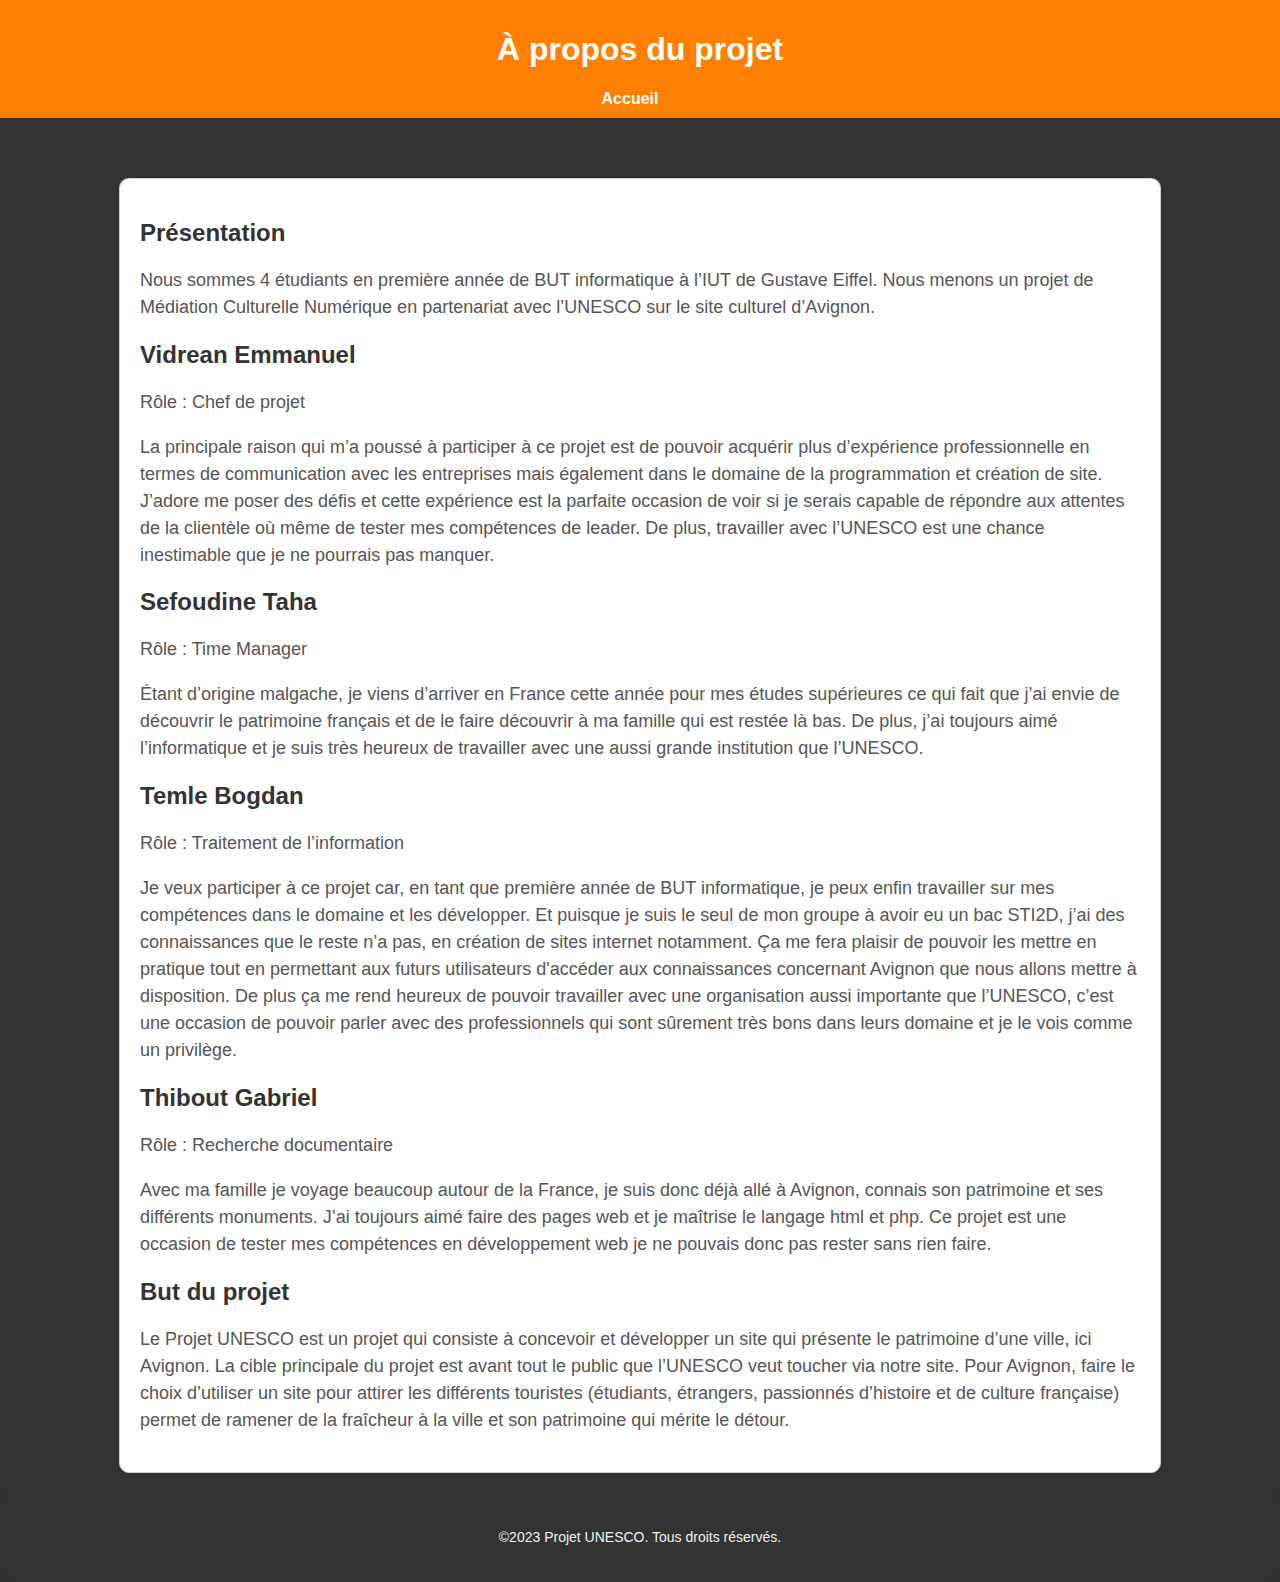
<file: about.html>
<!DOCTYPE html>
<html lang="fr">
<head>
  <meta charset="UTF-8">
  <meta name="viewport" content="width=device-width, initial-scale=1.0">
  <title>À propos du projet</title>
  <style>
    /* Styles CSS pour personnaliser la présentation */
    body {
      font-family: Futura, Arial, sans-serif;
      margin: 0;
      padding: 0;
      color: #333;
      background-color: #333333;
    }

    header {
      background-color: #FF7F00;
      color: #fff;
      padding: 10px;
      text-align: center;
    }

    .navbar {
      display: flex;
      justify-content: center;
      list-style-type: none;
      padding: 0;
      margin: 0;
      background-color: #FF7F00;
      position: sticky;
      top: 0;
      z-index: 999;
    }

    .navbar li {
      margin: 0 10px;
    }

    .navbar li a {
      color: #fff;
      text-decoration: none;
      font-size: 14px;
      font-weight: bold;
      padding: 5px 8px;
      border-radius: 3px;
      transition: background-color 0.3s ease;
    }

    .navbar li a:hover {
      background-color: #040404;
    }

    .container {
      max-width: 1000px;
      margin: 20px auto;
      padding: 20px;
      border: 1px solid #ccc;
      background-color: #fff;
      border-radius: 10px;
      margin-top: 60px;
    }
    nav ul {
        list-style: none;
        margin: 0;
        padding: 0;
      }
  
    nav ul li {
        display: inline-block;
        margin-right: 20px;
      }
  
    nav ul li a {
        text-decoration: none;
        color: #fff;
        font-weight: bold;
      }
    p {
      font-size: 18px;
      line-height: 1.5;
      color: #555;
      font-family:'Cicle Fina',sans-serif;
    }

    h1,h2,h3,h4,h5,h6 {
		font-family:'Dyno',sans-serif;
	  }
	
    img {
      max-width: 100%;
      height: auto;
      margin-bottom: 20px;
      border-radius: 5%;
    }

    section h2 {
      color: #ea5c0d;
      font-size: 28px;
      font-weight: bold;
      margin-bottom: 10px;
      font-style: italic;
    }


    footer {
      background-color: #333;
      color: #fff;
      padding: 20px;
      text-align: center;
      border-radius: 10px;
    }

    footer p {
      font-size: 14px;
      color: #f1f1f1;
    }
  </style>
</head>
<body>
  <header>
    <nav>
    <h1>À propos du projet</h1>
    <ul>
      <li><a href = "index.html">Accueil</a></li>
    </ul>
    </nav>
  </header>
  <div class="container">
    
      <h2>Présentation</h2>
      <p> Nous sommes 4 étudiants en première année de  BUT informatique à l’IUT de Gustave Eiffel. Nous menons un projet de Médiation Culturelle Numérique en partenariat avec l’UNESCO sur le site culturel d’Avignon.</p>

      <h2>Vidrean Emmanuel</h2>
      <p>Rôle : Chef de projet</p>
      <p>La principale raison qui m’a poussé à participer à ce projet est de pouvoir acquérir plus d’expérience professionnelle  en termes de communication avec les entreprises mais également dans le domaine de la programmation et création de site.
        J’adore me poser des défis et cette expérience est la parfaite occasion de voir si je serais capable de répondre aux attentes de la clientèle où même de tester mes compétences de leader. De plus, travailler avec l’UNESCO est une chance inestimable que je ne pourrais pas manquer.
      </p>

      <h2>Sefoudine Taha </h2>
      <p>Rôle : Time Manager</p>
      <p>Étant d’origine malgache, je viens d’arriver en France cette année pour mes études supérieures ce qui fait que j’ai envie de découvrir le patrimoine français et de le faire découvrir à ma famille qui est restée là bas.
        De plus, j’ai toujours aimé l’informatique et je suis très heureux de travailler avec une aussi grande institution que l’UNESCO.
      </p>
    
      <h2>Temle Bogdan</h2>
      <p>Rôle : Traitement de l’information</p>
      <p>Je veux participer à ce projet car, en tant que première année de BUT informatique, je peux enfin travailler sur mes compétences dans le domaine et les développer. Et puisque je suis le seul de mon groupe à avoir eu un bac STI2D, j’ai des connaissances que le reste n’a pas, en création de sites internet notamment. 
        Ça me fera plaisir de pouvoir les mettre en pratique tout en permettant aux futurs utilisateurs d'accéder aux connaissances concernant Avignon que nous allons mettre à disposition. De plus ça me rend heureux de pouvoir travailler avec une organisation aussi importante que l’UNESCO, c’est une occasion de pouvoir parler avec des professionnels qui sont sûrement très bons dans leurs domaine et je le vois comme un privilège.
      </p>

      <h2>Thibout Gabriel</h2>
      <p>Rôle : Recherche documentaire</p>
      <p>Avec ma famille je voyage beaucoup autour de la France, je suis donc déjà allé à Avignon, connais son patrimoine et ses différents monuments.
        J’ai toujours aimé faire des pages web et je maîtrise le langage html et php. Ce projet est une occasion de tester mes compétences en développement web je ne pouvais donc pas rester sans rien faire.
      </p>
    
      <h2>But du projet</h2>
      <p>Le Projet UNESCO est un projet qui consiste à concevoir et développer un site  qui présente le patrimoine d’une ville, ici Avignon.
        La cible principale du projet est avant tout le public que l’UNESCO veut toucher via notre site.
        Pour Avignon, faire le choix d’utiliser un site pour attirer les différents touristes (étudiants, étrangers, passionnés d’histoire et de culture française) permet de ramener de la fraîcheur à la ville et son patrimoine qui mérite le détour.
      </p>
  </div>


  <footer>
    <p>©2023 Projet UNESCO. Tous droits réservés.</p>
  </footer>
</body>
</html>
</file>
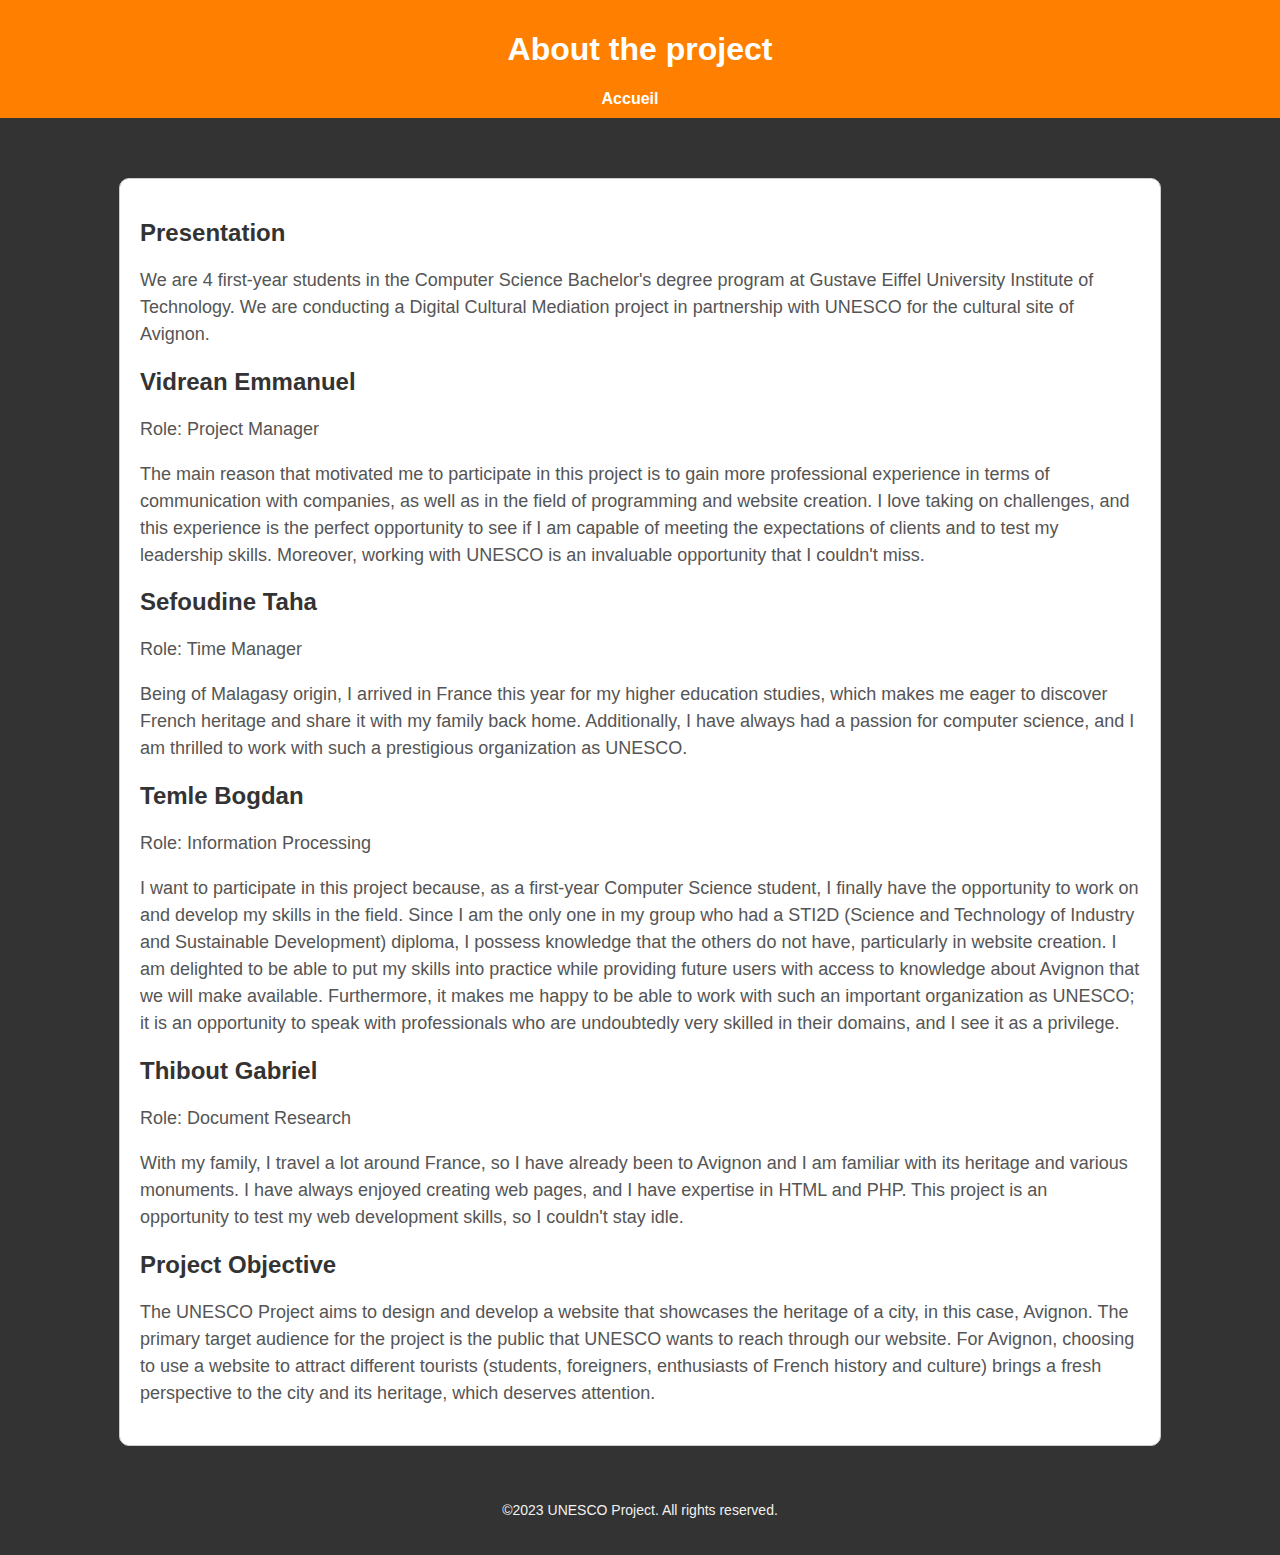
<file: abouten.html>
<!DOCTYPE html>
<html lang="en">
<head>
  <meta charset="UTF-8">
  <meta name="viewport" content="width=device-width, initial-scale=1.0">
  <title>About the project</title>
  <style>
    /* Styles CSS pour personnaliser la présentation */
    body {
      font-family: Futura, Arial, sans-serif;
      margin: 0;
      padding: 0;
      color: #333;
      background-color: #333333;
    }

    header {
      background-color: #FF7F00;
      color: #fff;
      padding: 10px;
      text-align: center;
    }

    .navbar {
      display: flex;
      justify-content: center;
      list-style-type: none;
      padding: 0;
      margin: 0;
      background-color: #FF7F00;
      position: sticky;
      top: 0;
      z-index: 999;
    }

    .navbar li {
      margin: 0 10px;
    }

    .navbar li a {
      color: #fff;
      text-decoration: none;
      font-size: 14px;
      font-weight: bold;
      padding: 5px 8px;
      border-radius: 3px;
      transition: background-color 0.3s ease;
    }

    .navbar li a:hover {
      background-color: #040404;
    }

    .container {
      max-width: 1000px;
      margin: 20px auto;
      padding: 20px;
      border: 1px solid #ccc;
      background-color: #fff;
      border-radius: 10px;
      margin-top: 60px;
    }
    nav ul {
        list-style: none;
        margin: 0;
        padding: 0;
      }
  
    nav ul li {
        display: inline-block;
        margin-right: 20px;
      }
  
    nav ul li a {
        text-decoration: none;
        color: #fff;
        font-weight: bold;
      }
    p {
      font-size: 18px;
      line-height: 1.5;
      color: #555;
      font-family:'Cicle Fina',sans-serif;
    }

    h1,h2,h3,h4,h5,h6 {
		font-family:'Dyno',sans-serif;
	  }
	
    img {
      max-width: 100%;
      height: auto;
      margin-bottom: 20px;
      border-radius: 5%;
    }

    section h2 {
      color: #ea5c0d;
      font-size: 28px;
      font-weight: bold;
      margin-bottom: 10px;
      font-style: italic;
    }


    footer {
      background-color: #333;
      color: #fff;
      padding: 20px;
      text-align: center;
      border-radius: 10px;
    }

    footer p {
      font-size: 14px;
      color: #f1f1f1;
    }
  </style>
</head>
<body>
  <header>
    <nav>
    <h1>About the project</h1>
    <ul>
      <li><a href = "indexanglais.html">Accueil</a></li>
    </ul>
    </nav>
  </header>
  <div class="container">
    <h2>Presentation</h2>
    <p>We are 4 first-year students in the Computer Science Bachelor's degree program at Gustave Eiffel University Institute of Technology. We are conducting a Digital Cultural Mediation project in partnership with UNESCO for the cultural site of Avignon.</p>

    <h2>Vidrean Emmanuel</h2>
    <p>Role: Project Manager</p>
    <p>The main reason that motivated me to participate in this project is to gain more professional experience in terms of communication with companies, as well as in the field of programming and website creation.
      I love taking on challenges, and this experience is the perfect opportunity to see if I am capable of meeting the expectations of clients and to test my leadership skills. Moreover, working with UNESCO is an invaluable opportunity that I couldn't miss.
    </p>

    <h2>Sefoudine Taha</h2>
    <p>Role: Time Manager</p>
    <p>Being of Malagasy origin, I arrived in France this year for my higher education studies, which makes me eager to discover French heritage and share it with my family back home.
      Additionally, I have always had a passion for computer science, and I am thrilled to work with such a prestigious organization as UNESCO.
    </p>

    <h2>Temle Bogdan</h2>
    <p>Role: Information Processing</p>
    <p>I want to participate in this project because, as a first-year Computer Science student, I finally have the opportunity to work on and develop my skills in the field. Since I am the only one in my group who had a STI2D (Science and Technology of Industry and Sustainable Development) diploma, I possess knowledge that the others do not have, particularly in website creation.
      I am delighted to be able to put my skills into practice while providing future users with access to knowledge about Avignon that we will make available. Furthermore, it makes me happy to be able to work with such an important organization as UNESCO; it is an opportunity to speak with professionals who are undoubtedly very skilled in their domains, and I see it as a privilege.
    </p>

    <h2>Thibout Gabriel</h2>
    <p>Role: Document Research</p>
    <p>With my family, I travel a lot around France, so I have already been to Avignon and I am familiar with its heritage and various monuments.
      I have always enjoyed creating web pages, and I have expertise in HTML and PHP. This project is an opportunity to test my web development skills, so I couldn't stay idle.
    </p>
    <h2>Project Objective</h2>
    <p>The UNESCO Project aims to design and develop a website that showcases the heritage of a city, in this case, Avignon.
      The primary target audience for the project is the public that UNESCO wants to reach through our website.
      For Avignon, choosing to use a website to attract different tourists (students, foreigners, enthusiasts of French history and culture) brings a fresh perspective to the city and its heritage, which deserves attention.
    </p>
  </div>

  <footer>
    <p>©2023 UNESCO Project. All rights reserved.</p>
  </footer>
</body>
</html>
</file>
